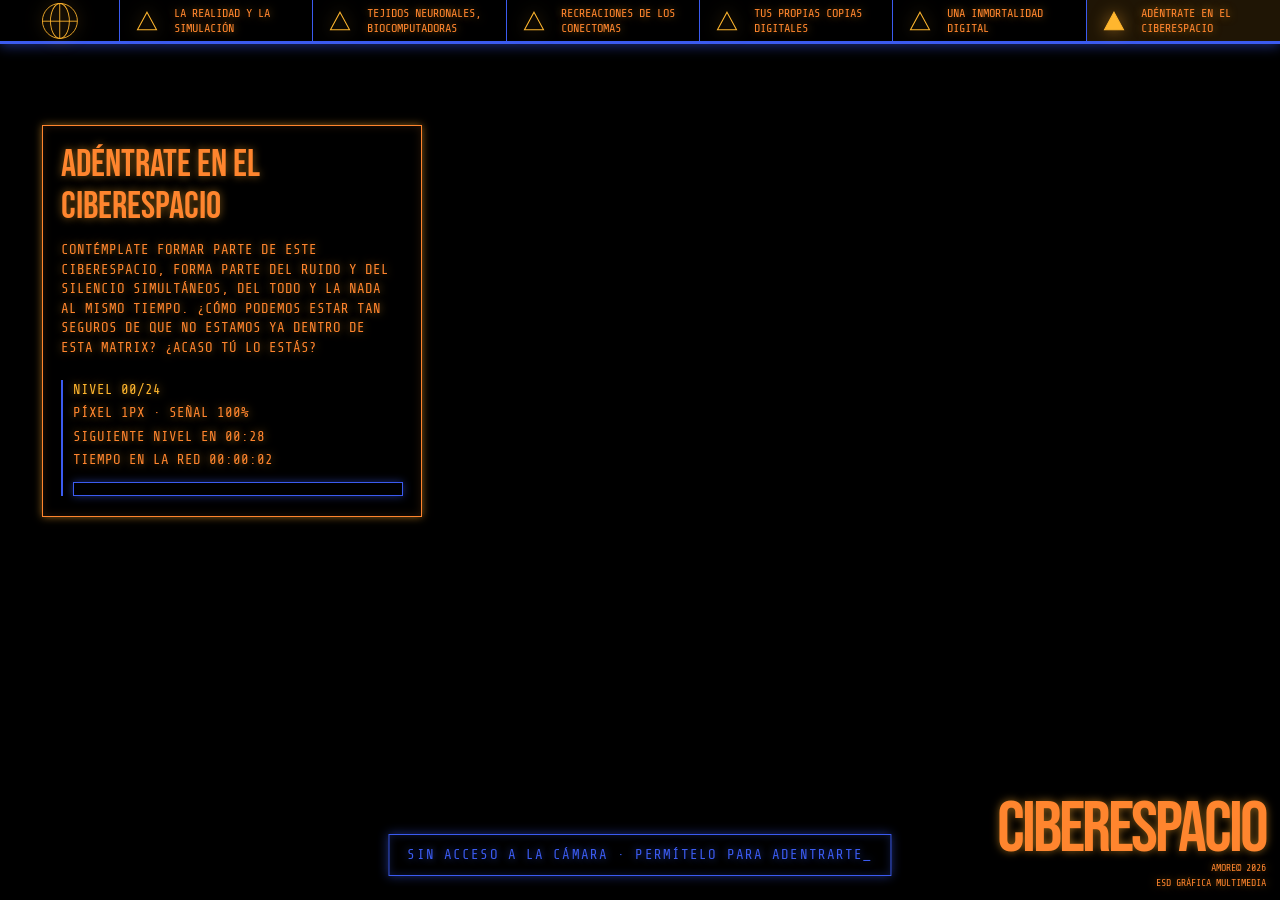
<file: pages/adentrate.html>
<!DOCTYPE html>
<html lang="es">
<head>
  <meta charset="utf-8">
  <meta name="viewport" content="width=device-width, initial-scale=1">
  <title>Ciberespacio · Adéntrate en el ciberespacio</title>
  <link rel="icon" href="xxx" type="image/svg+xml">
  <link rel="preconnect" href="https://fonts.googleapis.com">
  <link rel="preconnect" href="https://fonts.gstatic.com" crossorigin>
  <link rel="stylesheet" href="https://fonts.googleapis.com/css2?family=Bebas+Neue&family=Share+Tech+Mono&display=swap">
  <link rel="stylesheet" href="../css/styles.css">
  <link rel="stylesheet" href="../css/adentrate.css">
</head>
<body>
   <nav class="nav" aria-label="Secciones">
    <!-- Icono de regreso a la portada -->
    <a class="nav__home" href="../index.html" aria-label="Volver al inicio">
      <img src="../assets/globe_icon.svg" alt="" width="41" height="41">
    </a>
    <a class="nav__item" data-id="realidad" data-title="La realidad y la simulación" href="realidad.html">
      <svg viewBox="0 0 30 30" aria-hidden="true">
        <polygon points="15,3 28,27 2,27"/>
      </svg>
      <span>La realidad y la
        simulación</span>
    </a>

    <a class="nav__item" data-id="implantes" data-title="Tejidos neuronales, biocomputadoras" href="biocomputacion.html">
      <svg viewBox="0 0 30 30" aria-hidden="true">
        <polygon points="15,3 28,27 2,27"/>
      </svg>
      <span>Tejidos neuronales,
        biocomputadoras</span>
    </a>

    <a class="nav__item" data-id="biocomputacion" data-title="Recreaciones de los conectomas" href="conectomas.html">
      <svg viewBox="0 0 30 30" aria-hidden="true">
        <polygon points="15,3 28,27 2,27"/>
      </svg>
      <span>Recreaciones de los
        conectomas</span>
    </a>

    <a class="nav__item" data-id="inteligencia" data-title="Tus propias copias digitales" href="copias.html">
      <svg viewBox="0 0 30 30" aria-hidden="true">
        <polygon points="15,3 28,27 2,27"/>
      </svg>
      <span>Tus propias copias
        digitales</span>
    </a>

    <a class="nav__item" data-id="paralelismo" data-title="Una inmortalidad digital" href="inmortalidad.html">
      <svg viewBox="0 0 30 30" aria-hidden="true">
        <polygon points="15,3 28,27 2,27"/>
      </svg>
      <span>Una inmortalidad
        digital</span>
    </a>

    <!-- is-active: marca esta sección como la página actual -->
    <a class="nav__item is-active" aria-current="page" data-id="conectomas" data-title="Adéntrate en el ciberespacio" href="adentrate.html">
      <svg viewBox="0 0 30 30" aria-hidden="true">
        <polygon points="15,3 28,27 2,27"/>
      </svg>
      <span>Adéntrate en el
        ciberespacio</span>
    </a>
  </nav>

  <main class="stage">

    <!-- CÁMARA: js/adentrate.js pinta aquí la webcam con el filtro PIXELADO.
         El píxel crece y la imagen se vuelve azul (mapa de degradado)
         cada 30 s que el usuario pasa en el ciberespacio, hasta los 12 min (24 niveles). -->
    <video class="adentrate-video" id="webcam" muted playsinline></video>
    <canvas class="adentrate-canvas" id="webcam-canvas"
            aria-label="Tu imagen de cámara, cada vez más pixelada y azul según el tiempo que pasas en el ciberespacio"></canvas>

    <!-- Texto de la sección (marco negro con borde naranja para que se lea sobre la cámara) -->
    <section class="adentrate-texto">
      <h2>Adéntrate en el
        ciberespacio</h2>
      <p>Contémplate formar parte de este ciberespacio, forma parte del ruido y del silencio simultáneos, del todo y la nada al mismo tiempo. ¿Cómo podemos estar tan seguros de que no estamos ya dentro de esta Matrix? ¿Acaso tú lo estás?</p>

      <!-- HUD: lo actualiza js/adentrate.js -->
      <div class="adentrate-hud" aria-live="polite">
        <p id="nivel-num">Nivel 00/24</p>
        <p id="nivel-pixel">Píxel 1px · Señal 100%</p>
        <p id="nivel-siguiente">Siguiente nivel en 00:30</p>
        <p id="nivel-tiempo">Tiempo en la red 00:00:00</p>
        <div class="adentrate-barra"><i id="nivel-barra"></i></div>
      </div>
    </section>

    <!-- Indicación de interacción: se oculta cuando la cámara arranca -->
    <p class="hint" id="webcam-hint" data-ocultar-con="none">Permite el acceso a la cámara para adentrarte</p>

    <h1 class="brand">Ciberespacio</h1>
    <p class="credits">AMORE© 2026
      ESD Gráfica Multimedia</p>
  </main>

  <script src="../js/adentrate.js"></script>
  <!-- Oculta la pastilla de indicación cuando arranca la cámara -->
  <script src="../js/hint.js"></script>
</body>
</html>
</file>
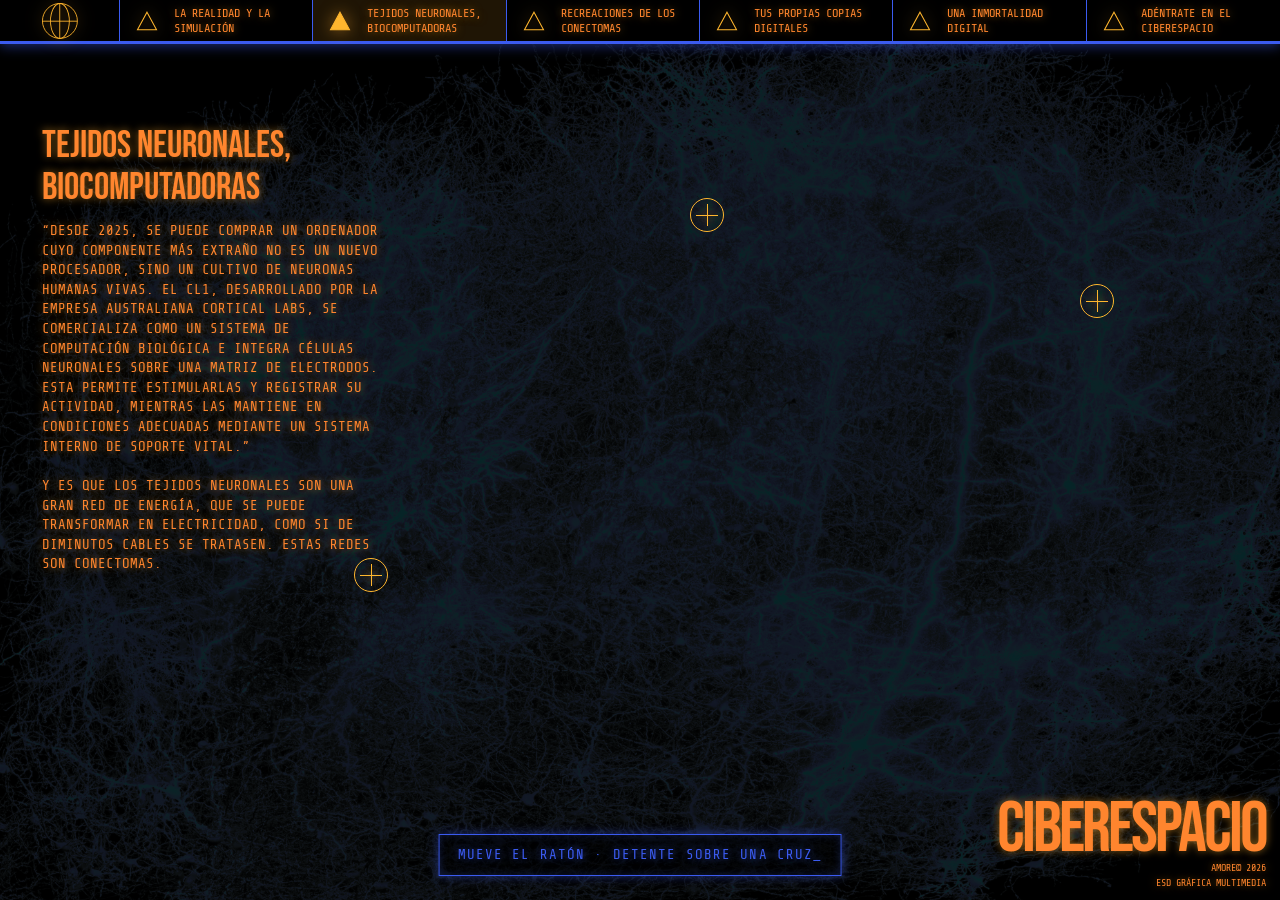
<file: pages/biocomputacion.html>
<!DOCTYPE html>
<html lang="es">
<head>
  <meta charset="utf-8">
  <meta name="viewport" content="width=device-width, initial-scale=1">
  <title>Ciberespacio · Tejidos neuronales, biocomputadoras</title>
  <link rel="icon" href="../assets/globe_icon.svg" type="image/svg+xml">
  <link rel="preconnect" href="https://fonts.googleapis.com">
  <link rel="preconnect" href="https://fonts.gstatic.com" crossorigin>
  <link rel="stylesheet" href="https://fonts.googleapis.com/css2?family=Bebas+Neue&family=Share+Tech+Mono&display=swap">
  <link rel="stylesheet" href="../css/styles.css">
  <link rel="stylesheet" href="../css/biocomputacion.css">
</head>
<body>
   <nav class="nav" aria-label="Secciones">
    <!-- Icono de regreso a la portada -->
    <a class="nav__home" href="../index.html" aria-label="Volver al inicio">
      <img src="../assets/globe_icon.svg" alt="" width="41" height="41">
    </a>
    <a class="nav__item" data-id="realidad" data-title="La realidad y la simulación" href="realidad.html">
      <svg viewBox="0 0 30 30" aria-hidden="true">
        <polygon points="15,3 28,27 2,27"/>
      </svg>
      <span>La realidad y la
        simulación</span>
    </a>

    <!-- is-active: marca esta sección como la página actual -->
    <a class="nav__item is-active" aria-current="page" data-id="implantes" data-title="Tejidos neuronales, biocomputadoras" href="biocomputacion.html">
      <svg viewBox="0 0 30 30" aria-hidden="true">
        <polygon points="15,3 28,27 2,27"/>
      </svg>
      <span>Tejidos neuronales,
        biocomputadoras</span>
    </a>

    <a class="nav__item" data-id="biocomputacion" data-title="Recreaciones de los conectomas" href="conectomas.html">
      <svg viewBox="0 0 30 30" aria-hidden="true">
        <polygon points="15,3 28,27 2,27"/>
      </svg>
      <span>Recreaciones de los
        conectomas</span>
    </a>

    <a class="nav__item" data-id="inteligencia" data-title="Tus propias copias digitales" href="copias.html">
      <svg viewBox="0 0 30 30" aria-hidden="true">
        <polygon points="15,3 28,27 2,27"/>
      </svg>
      <span>Tus propias copias
        digitales</span>
    </a>

    <a class="nav__item" data-id="paralelismo" data-title="Una inmortalidad digital" href="inmortalidad.html">
      <svg viewBox="0 0 30 30" aria-hidden="true">
        <polygon points="15,3 28,27 2,27"/>
      </svg>
      <span>Una inmortalidad
        digital</span>
    </a>

    <a class="nav__item" data-id="conectomas" data-title="Adéntrate en el ciberespacio" href="adentrate.html">
      <svg viewBox="0 0 30 30" aria-hidden="true">
        <polygon points="15,3 28,27 2,27"/>
      </svg>
      <span>Adéntrate en el
        ciberespacio</span>
    </a>
  </nav>

  <main class="stage">

    <!-- RED NEURONAL: dos copias de la misma imagen.
         · bio-fondo: casi apagada, siempre visible.
         · bio-luz: a pleno brillo, solo se ve dentro del círculo de luz
           que sigue al ratón (máscara que mueve js/biocomputacion.js).
         Cambia SOLO el src de las dos imágenes si tu archivo se llama distinto. -->
    <div class="bio" id="bio">
      <img class="bio-fondo" src="../assets/red_neuronal.jpg" alt="" aria-hidden="true">
      <div class="bio-luz" id="bioLuz">
        <img src="../assets/red_neuronal.jpg" alt="Red de tejido neuronal que se ilumina al pasar el ratón">
      </div>
      <!-- Aquí el JS añade una pequeña cruz en cada punto con DATA (siempre visible) -->
    </div>

    <!-- Texto de la sección (misma estructura que realidad.html) -->
    <section class="bio-texto">
      <h2>Tejidos neuronales,
        biocomputadoras</h2>
      <p>“Desde 2025, se puede comprar un ordenador cuyo componente más extraño no es un nuevo procesador, sino un cultivo de neuronas humanas vivas. El CL1, desarrollado por la empresa australiana Cortical Labs, se comercializa como un sistema de computación biológica e integra células neuronales sobre una matriz de electrodos. Esta permite estimularlas y registrar su actividad, mientras las mantiene en condiciones adecuadas mediante un sistema interno de soporte vital.”</p>
      <p>Y es que los tejidos neuronales son una gran red de energía, que se puede transformar en electricidad, como si de diminutos cables se tratasen. Estas redes son conectomas.</p>
    </section>

    <!-- PUNTOS DE DATA (3). Misma estructura que el panel DATA del index.
         data-x / data-y = posición del punto sobre la IMAGEN, de 0 a 1
         (0 0 = esquina superior izquierda · 1 1 = esquina inferior derecha).
         Cuando el usuario PARA el ratón cerca de uno, aparece su panel.
         data-min / data-max = rango por el que "oscila" el número en vivo. -->
    <aside class="data bio-data" data-x="0.30" data-y="0.62" data-min="812300" data-max="812520" aria-live="polite">
      <p>SRC CORTICAL LABS · CL1 MEA-59
        NODO 01 200 OK · 59 ELECTRODOS
        SOPORTE VITAL 37.0 °C · PH 7.40</p>
      <p>Neuronas vivas en el cultivo:</p>
      <span class="contador">812.406</span>
      <div class="bar"><i></i></div>
    </aside>

    <aside class="data bio-data" data-x="0.84" data-y="0.30" data-min="1180" data-max="1240" aria-live="polite">
      <p>SRC NEUROSTREAM v4.2 · SPIKE SORTER
        NODO 02 200 OK · 1.024 CANALES
        LATENCIA SINÁPTICA 0.8 MS</p>
      <p>Impulsos eléctricos por segundo:</p>
      <span class="contador">1.204</span>
      <div class="bar"><i></i></div>
    </aside>

    <aside class="data bio-data" data-x="0.55" data-y="0.20" data-min="7392040" data-max="7392190" aria-live="polite">
      <p>SRC CONNECTOME ATLAS · HUMAN-H01
        NODO 03 200 OK · 1.4 PB
        RECONSTRUCCIÓN 3D 63 %</p>
      <p>Conexiones sinápticas mapeadas:</p>
      <span class="contador">7.392.118</span>
      <div class="bar"><i></i></div>
    </aside>


    <!-- Indicación de interacción -->
    <p class="hint" data-ocultar-con="hint:ocultar">Mueve el ratón · detente sobre una cruz</p>

    <h1 class="brand">Ciberespacio</h1>
    <p class="credits">AMORE© 2026
      ESD Gráfica Multimedia</p>
  </main>

  <script src="../js/biocomputacion.js"></script>
  <!-- Oculta la pastilla de indicación tras la primera interacción -->
  <script src="../js/hint.js"></script>
</body>
</html>
</file>
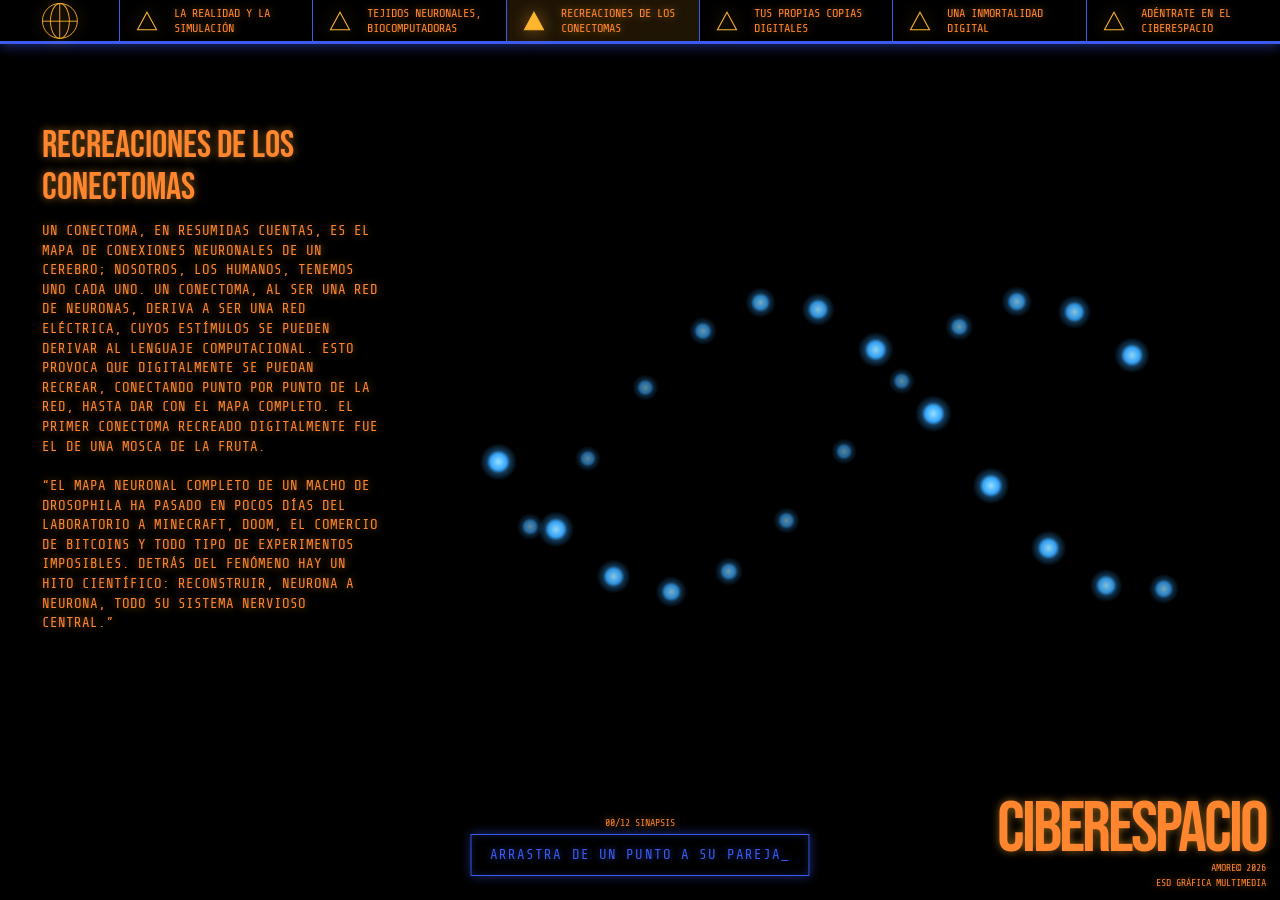
<file: pages/conectomas.html>
<!DOCTYPE html>
<html lang="es">
<head>
  <meta charset="utf-8">
  <meta name="viewport" content="width=device-width, initial-scale=1">
  <title>Ciberespacio · Recreaciones de los conectomas</title>
  <link rel="icon" href="../assets/globe_icon.svg" type="image/svg+xml">
  <link rel="preconnect" href="https://fonts.googleapis.com">
  <link rel="preconnect" href="https://fonts.gstatic.com" crossorigin>
  <link rel="stylesheet" href="https://fonts.googleapis.com/css2?family=Bebas+Neue&family=Share+Tech+Mono&display=swap">
  <link rel="stylesheet" href="../css/styles.css">
  <link rel="stylesheet" href="../css/conectomas.css">
</head>
<body>
   <nav class="nav" aria-label="Secciones">
    <!-- Icono de regreso a la portada -->
    <a class="nav__home" href="../index.html" aria-label="Volver al inicio">
      <img src="../assets/globe_icon.svg" alt="" width="41" height="41">
    </a>
    <a class="nav__item" data-id="realidad" data-title="La realidad y la simulación" href="realidad.html">
      <svg viewBox="0 0 30 30" aria-hidden="true">
        <polygon points="15,3 28,27 2,27"/>
      </svg>
      <span>La realidad y la
        simulación</span>
    </a>

    <a class="nav__item" data-id="implantes" data-title="Tejidos neuronales, biocomputadoras" href="biocomputacion.html">
      <svg viewBox="0 0 30 30" aria-hidden="true">
        <polygon points="15,3 28,27 2,27"/>
      </svg>
      <span>Tejidos neuronales,
        biocomputadoras</span>
    </a>

    <!-- is-active: marca esta sección como la página actual -->
    <a class="nav__item is-active" aria-current="page" data-id="biocomputacion" data-title="Recreaciones de los conectomas" href="conectomas.html">
      <svg viewBox="0 0 30 30" aria-hidden="true">
        <polygon points="15,3 28,27 2,27"/>
      </svg>
      <span>Recreaciones de los
        conectomas</span>
    </a>

    <a class="nav__item" data-id="inteligencia" data-title="Tus propias copias digitales" href="copias.html">
      <svg viewBox="0 0 30 30" aria-hidden="true">
        <polygon points="15,3 28,27 2,27"/>
      </svg>
      <span>Tus propias copias
        digitales</span>
    </a>

    <a class="nav__item" data-id="paralelismo" data-title="Una inmortalidad digital" href="inmortalidad.html">
      <svg viewBox="0 0 30 30" aria-hidden="true">
        <polygon points="15,3 28,27 2,27"/>
      </svg>
      <span>Una inmortalidad
        digital</span>
    </a>

    <a class="nav__item" data-id="conectomas" data-title="Adéntrate en el ciberespacio" href="adentrate.html">
      <svg viewBox="0 0 30 30" aria-hidden="true">
        <polygon points="15,3 28,27 2,27"/>
      </svg>
      <span>Adéntrate en el
        ciberespacio</span>
    </a>
  </nav>

  <main class="stage">

    <!-- HÉLICE DE ADN: la dibuja js/conectomas.js en este canvas.
         El usuario arrastra de un punto a su pareja para unirlos.
         Al unir todos, arranca la animación final. -->
    <canvas class="cone-canvas" id="cone" aria-label="Hélice de ADN: arrastra de un punto a su pareja para unirlos"></canvas>

    <!-- Texto de la sección (misma estructura que realidad.html) -->
    <section class="cone-texto">
      <h2>Recreaciones de los
        conectomas</h2>
      <p>Un conectoma, en resumidas cuentas, es el mapa de conexiones neuronales de un cerebro; nosotros, los humanos, tenemos uno cada uno. Un conectoma, al ser una red de neuronas, deriva a ser una red eléctrica, cuyos estímulos se pueden derivar al lenguaje computacional. Esto provoca que digitalmente se puedan recrear, conectando punto por punto de la red, hasta dar con el mapa completo. El primer conectoma recreado digitalmente fue el de una mosca de la fruta.</p>
      <p>“El mapa neuronal completo de un macho de Drosophila ha pasado en pocos días del laboratorio a Minecraft, Doom, el comercio de bitcoins y todo tipo de experimentos imposibles. Detrás del fenómeno hay un hito científico: reconstruir, neurona a neurona, todo su sistema nervioso central.”</p>
    </section>

    <!-- Instrucción / contador de conexiones (el JS cambia el texto) -->
    <p class="caption cone-hud" id="coneHud">00/00 sinapsis</p>

    <!-- DATA final: aparece cuando el conectoma está completo -->
    <aside class="data cone-data" id="coneData" aria-live="polite">
      <p>SRC FLYWIRE · JANELIA · DROSOPHILA ♂ CNS
        NODO 04 200 OK · MAPA COMPLETO
        ≈125 M SINAPSIS · COPIA DIGITAL EN EJECUCIÓN</p>
      <p>Neuronas reconstruidas:</p>
      <span class="contador" id="coneContador">0</span>
      <div class="bar"><i></i></div>
    </aside>

    <!-- Volver a empezar (solo aparece al final) -->
    <button class="cone-reset" id="coneReset" type="button">↺ Reconstruir de nuevo</button>

    <!-- Indicación de interacción (se oculta al completar el conectoma) -->
    <p class="hint" id="coneHint" data-en="#cone">Arrastra de un punto a su pareja</p>

    <h1 class="brand">Ciberespacio</h1>
    <p class="credits">AMORE© 2026
      ESD Gráfica Multimedia</p>
  </main>

  <script src="../js/conectomas.js"></script>
  <!-- Oculta la pastilla de indicación tras la primera interacción -->
  <script src="../js/hint.js"></script>
</body>
</html>
</file>
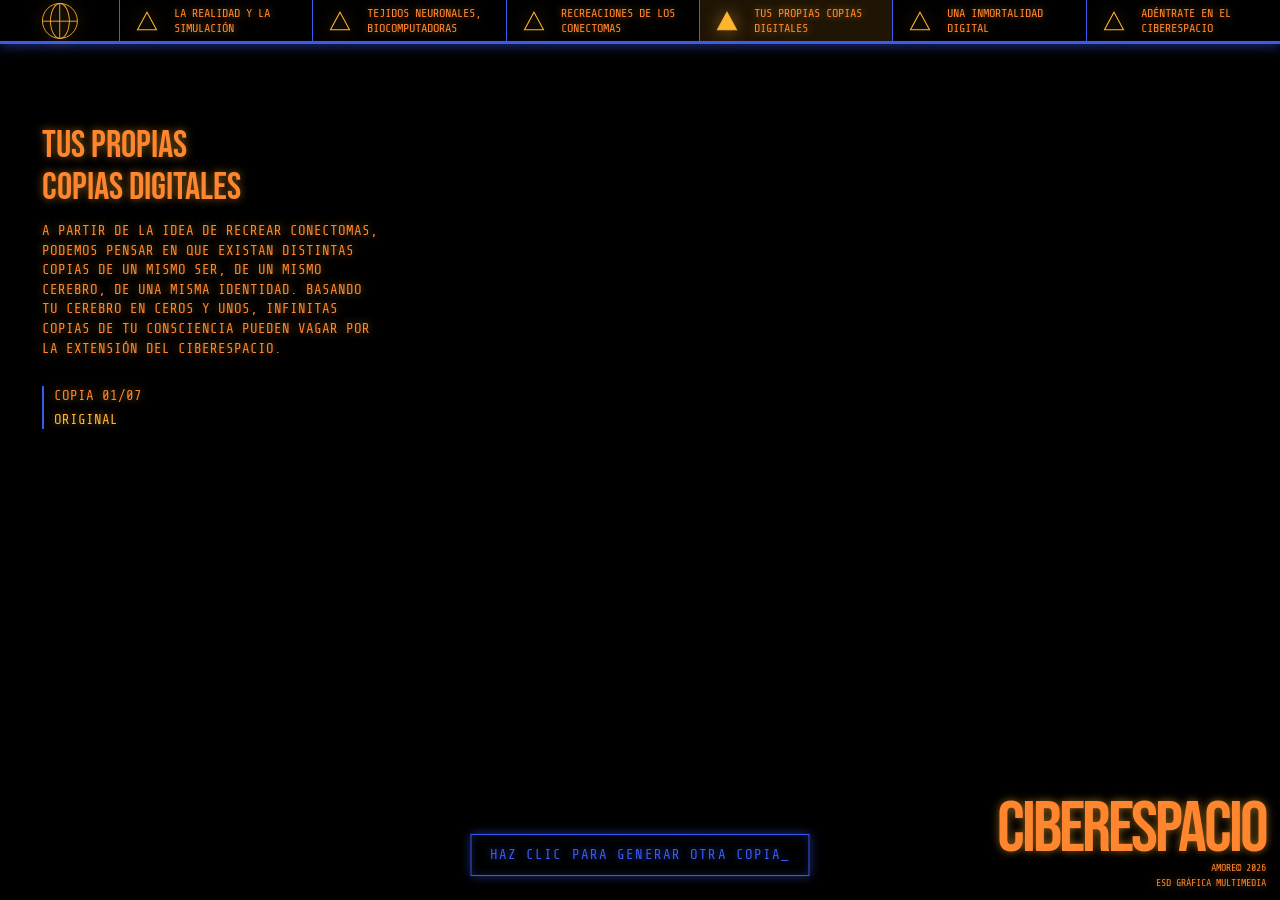
<file: pages/copias.html>
<!DOCTYPE html>
<html lang="es">
<head>
  <meta charset="utf-8">
  <meta name="viewport" content="width=device-width, initial-scale=1">
  <title>Ciberespacio · Tus propias copias digitales</title>
  <link rel="icon" href="../assets/globe_icon.svg" type="image/svg+xml">
  <link rel="preconnect" href="https://fonts.googleapis.com">
  <link rel="preconnect" href="https://fonts.gstatic.com" crossorigin>
  <link rel="stylesheet" href="https://fonts.googleapis.com/css2?family=Bebas+Neue&family=Share+Tech+Mono&display=swap">
  <link rel="stylesheet" href="../css/styles.css">
  <link rel="stylesheet" href="../css/copias.css">
</head>
<body>
   <nav class="nav" aria-label="Secciones">
    <!-- Icono de regreso a la portada -->
    <a class="nav__home" href="../index.html" aria-label="Volver al inicio">
      <img src="../assets/globe_icon.svg" alt="" width="41" height="41">
    </a>
    <a class="nav__item" data-id="realidad" data-title="La realidad y la simulación" href="realidad.html">
      <svg viewBox="0 0 30 30" aria-hidden="true">
        <polygon points="15,3 28,27 2,27"/>
      </svg>
      <span>La realidad y la
        simulación</span>
    </a>

    <a class="nav__item" data-id="implantes" data-title="Tejidos neuronales, biocomputadoras" href="biocomputacion.html">
      <svg viewBox="0 0 30 30" aria-hidden="true">
        <polygon points="15,3 28,27 2,27"/>
      </svg>
      <span>Tejidos neuronales,
        biocomputadoras</span>
    </a>

    <a class="nav__item" data-id="biocomputacion" data-title="Recreaciones de los conectomas" href="conectomas.html">
      <svg viewBox="0 0 30 30" aria-hidden="true">
        <polygon points="15,3 28,27 2,27"/>
      </svg>
      <span>Recreaciones de los
        conectomas</span>
    </a>

    <!-- is-active: marca esta sección como la página actual -->
    <a class="nav__item is-active" aria-current="page" data-id="inteligencia" data-title="Tus propias copias digitales" href="copias.html">
      <svg viewBox="0 0 30 30" aria-hidden="true">
        <polygon points="15,3 28,27 2,27"/>
      </svg>
      <span>Tus propias copias
        digitales</span>
    </a>

    <a class="nav__item" data-id="paralelismo" data-title="Una inmortalidad digital" href="inmortalidad.html">
      <svg viewBox="0 0 30 30" aria-hidden="true">
        <polygon points="15,3 28,27 2,27"/>
      </svg>
      <span>Una inmortalidad
        digital</span>
    </a>

    <a class="nav__item" data-id="conectomas" data-title="Adéntrate en el ciberespacio" href="adentrate.html">
      <svg viewBox="0 0 30 30" aria-hidden="true">
        <polygon points="15,3 28,27 2,27"/>
      </svg>
      <span>Adéntrate en el
        ciberespacio</span>
    </a>
  </nav>

  <main class="stage">

    <!-- MEDUSA: un solo vídeo. No se ve directamente: js/copias.js
         lo pinta en el <canvas> pasándolo por el filtro activo.
         Cada clic en la página = siguiente filtro ("copia").
         Cambia SOLO el src si tu archivo se llama distinto. -->
    <video class="copias-video" id="medusa"
           src="../assets/medusa.mp4"
           autoplay muted loop playsinline aria-hidden="true"></video>
    <canvas class="copias-canvas" id="medusa-canvas"
            aria-label="Vídeo de una medusa que cambia de filtro digital con cada clic"></canvas>

    <!-- Texto de la sección (misma estructura que realidad.html) -->
    <section class="copias-texto">
      <h2>Tus propias
        copias digitales</h2>
      <p>A partir de la idea de recrear conectomas, podemos pensar en que existan distintas copias de un mismo ser, de un mismo cerebro, de una misma identidad. Basando tu cerebro en ceros y unos, infinitas copias de tu consciencia pueden vagar por la extensión del ciberespacio.</p>

      <!-- HUD: lo actualiza js/copias.js -->
      <div class="copias-hud" aria-live="polite">
        <p id="copia-num">Copia 01/07</p>
        <p id="copia-nombre">Original</p>
      </div>
    </section>

    <!-- Indicación de interacción -->
    <p class="hint" data-ocultar-con="click">Haz clic para generar otra copia</p>

    <h1 class="brand">Ciberespacio</h1>
    <p class="credits">AMORE© 2026
      ESD Gráfica Multimedia</p>
  </main>

  <script src="../js/copias.js"></script>
  <!-- Oculta la pastilla de indicación tras la primera interacción -->
  <script src="../js/hint.js"></script>
</body>
</html>
</file>
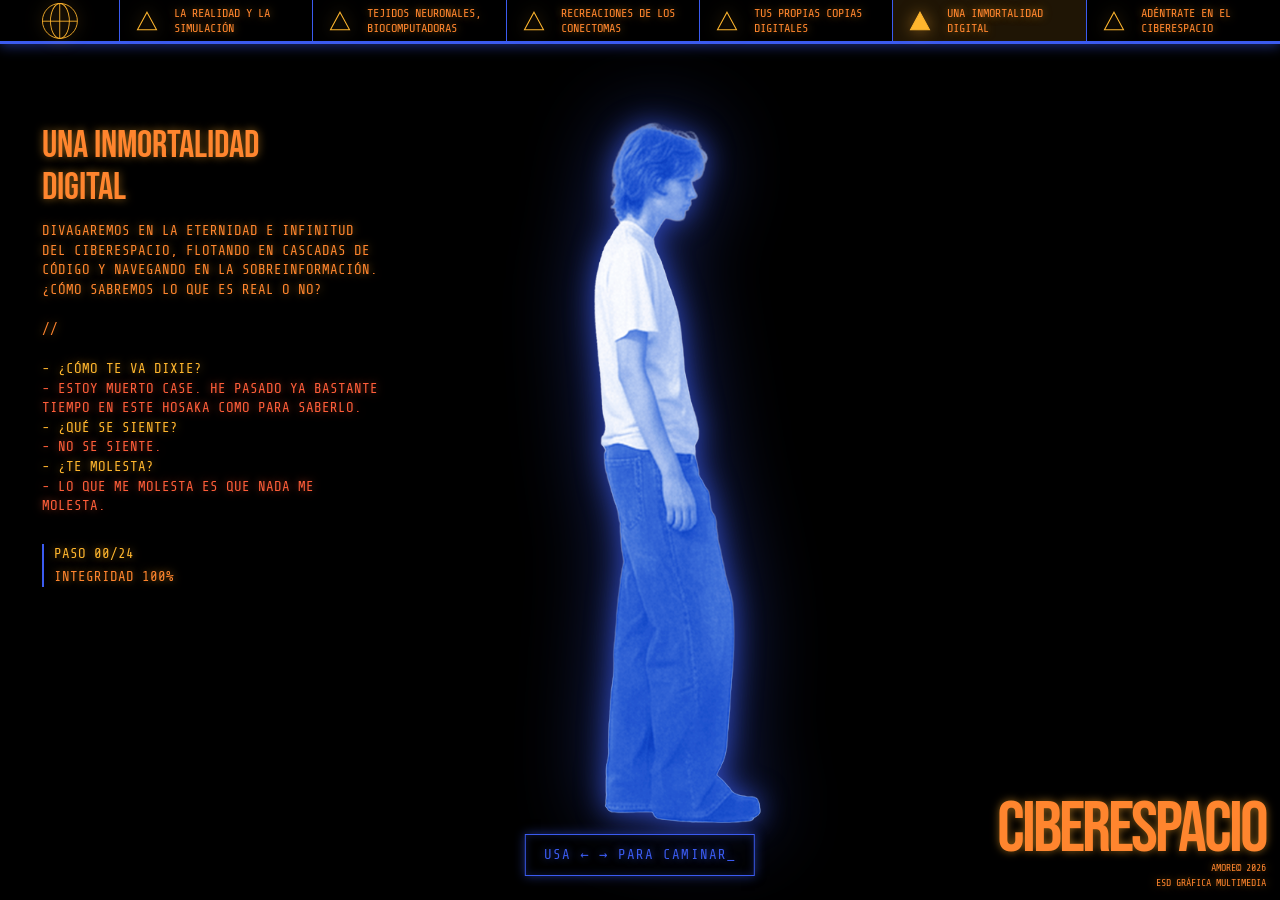
<file: pages/inmortalidad.html>
<!DOCTYPE html>
<html lang="es">
<head>
  <meta charset="utf-8">
  <meta name="viewport" content="width=device-width, initial-scale=1">
  <title>Ciberespacio · Una inmortalidad digital</title>
  <link rel="icon" href="../assets/globe_icon.svg" type="image/svg+xml">
  <link rel="preconnect" href="https://fonts.googleapis.com">
  <link rel="preconnect" href="https://fonts.gstatic.com" crossorigin>
  <link rel="stylesheet" href="https://fonts.googleapis.com/css2?family=Bebas+Neue&family=Share+Tech+Mono&display=swap">
  <link rel="stylesheet" href="../css/styles.css">
  <link rel="stylesheet" href="../css/inmortalidad.css">
</head>
<body>
   <nav class="nav" aria-label="Secciones">
    <!-- Icono de regreso a la portada -->
    <a class="nav__home" href="../index.html" aria-label="Volver al inicio">
      <img src="../assets/globe_icon.svg" alt="" width="41" height="41">
    </a>
    <a class="nav__item" data-id="realidad" data-title="La realidad y la simulación" href="realidad.html">
      <svg viewBox="0 0 30 30" aria-hidden="true">
        <polygon points="15,3 28,27 2,27"/>
      </svg>
      <span>La realidad y la
        simulación</span>
    </a>

    <a class="nav__item" data-id="implantes" data-title="Tejidos neuronales, biocomputadoras" href="biocomputacion.html">
      <svg viewBox="0 0 30 30" aria-hidden="true">
        <polygon points="15,3 28,27 2,27"/>
      </svg>
      <span>Tejidos neuronales,
        biocomputadoras</span>
    </a>

    <a class="nav__item" data-id="biocomputacion" data-title="Recreaciones de los conectomas" href="conectomas.html">
      <svg viewBox="0 0 30 30" aria-hidden="true">
        <polygon points="15,3 28,27 2,27"/>
      </svg>
      <span>Recreaciones de los
        conectomas</span>
    </a>

    <a class="nav__item" data-id="inteligencia" data-title="Tus propias copias digitales" href="copias.html">
      <svg viewBox="0 0 30 30" aria-hidden="true">
        <polygon points="15,3 28,27 2,27"/>
      </svg>
      <span>Tus propias copias
        digitales</span>
    </a>

    <!-- is-active: marca esta sección como la página actual -->
    <a class="nav__item is-active" aria-current="page" data-id="paralelismo" data-title="Una inmortalidad digital" href="inmortalidad.html">
      <svg viewBox="0 0 30 30" aria-hidden="true">
        <polygon points="15,3 28,27 2,27"/>
      </svg>
      <span>Una inmortalidad
        digital</span>
    </a>

    <a class="nav__item" data-id="conectomas" data-title="Adéntrate en el ciberespacio" href="adentrate.html">
      <svg viewBox="0 0 30 30" aria-hidden="true">
        <polygon points="15,3 28,27 2,27"/>
      </svg>
      <span>Adéntrate en el
        ciberespacio</span>
    </a>
  </nav>

  <main class="stage">

    <!-- CHICO CAMINANDO: js/inmortalidad.js pinta aquí los 4 frames
         (assets/chico_caminando*.png) con el filtro PIXELADO.
         → avanza y pixela · ← retrocede, mira a la izquierda y despixela -->
    <canvas class="inmortal-canvas" id="chico-canvas"
            aria-label="Un chico camina y se va pixelando con cada paso hacia la derecha"></canvas>

    <!-- Texto de la sección -->
    <section class="inmortal-texto">
      <h2>Una inmortalidad
        digital</h2>
      <p>Divagaremos en la eternidad e infinitud del ciberespacio, flotando en cascadas de código y navegando en la sobreinformación. ¿Cómo sabremos lo que es real o no?</p>
      <p>//</p>
      <p class="dialogo">- ¿Cómo te va Dixie?
<span class="dixie">- Estoy muerto Case. He pasado ya bastante tiempo en este Hosaka como para saberlo.</span>
- ¿Qué se siente?
<span class="dixie">- No se siente.</span>
- ¿Te molesta?
<span class="dixie">- Lo que me molesta es que nada me molesta.</span></p>

      <!-- HUD: lo actualiza js/inmortalidad.js -->
      <div class="inmortal-hud" aria-live="polite">
        <p id="paso-num">Paso 00/24</p>
        <p id="paso-integridad">Integridad 100%</p>
      </div>
    </section>

    <!-- Indicación de interacción -->
    <p class="hint" data-ocultar-con="keydown click" data-teclas="ArrowLeft ArrowRight">Usa ← → para caminar</p>

    <h1 class="brand">Ciberespacio</h1>
    <p class="credits">AMORE© 2026
      ESD Gráfica Multimedia</p>
  </main>

  <script src="../js/inmortalidad.js"></script>
  <!-- Oculta la pastilla de indicación tras la primera interacción -->
  <script src="../js/hint.js"></script>
</body>
</html>
</file>
<file: css/styles.css>
/* ---------- VARIABLES ---------- */

:root {
  --bg: #000;
  --orange: #ff852e;
  --blue: #3b5bf0;
  --yellow: #ffb62e;
  --mono: 'Share Tech Mono', ui-monospace, Menlo, Consolas, monospace;
  --display: 'Bebas Neue', Impact, 'Arial Narrow', sans-serif;
  /* Altura del nav */
  --nav-h: 44px;
  /* Ancho de la casilla del icono de inicio */
  --home-w: 120px;
  --glow-y: 0 0 8px rgba(255, 171, 46, .55);
  /* Ancho de los overlays (pestaña de INFO…) */
  --overlay-w: 36vw;
}



* { 
  box-sizing: border-box; 
  margin: 0; padding: 0; 
}

html, body { 
  height: 100%; 
  background: var(--bg); 
  color: var(--orange); 
  font-family: var(--mono); 
  overflow: hidden; 
}

/* Todos los párrafos respetan los saltos de línea escritos en el HTML
   (sin necesidad de <br>). */
p {
  white-space: pre-line;
  text-transform: uppercase; 
    font-size: 14px; 
  line-height: 1.4; 
  text-shadow: var(--glow-y);
}

/* Títulos de sección (overlays y otras pestañas) */
h2 {
  white-space: pre-line; /* respeta los saltos de línea del HTML, como los p */
  font: 400 clamp(26px, 3vw, 44px)/1.1 var(--display);
  text-transform: uppercase;
  text-shadow: var(--glow-y);
  margin-bottom: 0.3em
}

/* Los textos del menú también respetan los saltos de línea del HTML */
.nav__item span {
  white-space: pre-line;
}


/* ---------- NAV ---------- */
.nav {
  position: fixed; 
  inset: 0 0 auto 0; 
  z-index: 5; 
  height: var(--nav-h);
  display: grid; 
  /* 1ª columna: icono de inicio · resto: las 6 secciones */
  grid-template-columns: var(--home-w) repeat(6, 1fr);
  background: var(--bg); 
  border-bottom: 3px solid var(--blue);
  box-shadow: 0 2px 12px rgba(59, 91, 240, .5);
}

.nav__item {
  display: flex; 
  align-items: center; 
  gap: 16px; 
  padding: 0 16px;
  color: var(--orange); 
  text-decoration: none; 
  text-transform: uppercase;
  font-size: 12px; 
  line-height: 1.25; 
  text-shadow: var(--glow-y);
  border-right: 1px solid var(--blue); 
  transition: background .2s;
}

  /* Icono de inicio (globo) */
.nav__home {
  display: flex;
  align-items: center;
  justify-content: center;
  border-right: 1px solid var(--blue);
  transition: background .2s;
}

.nav__home img {
  height: calc(var(--nav-h) - 8px);
  max-height: 41px;
  width: auto;
  filter: drop-shadow(var(--glow-y));
  transition: transform .2s;
}

.nav__home:hover, .nav__home:focus-visible {
  background: rgba(255, 171, 46, .12);
  outline: none;
}

.nav__home:hover img {
  transform: rotate(-20deg);
}

/* Quita la línea divisoria del último item del nav */
.nav__item:last-child { 
  border-right: 0; 
}

.nav__item svg { 
  width: 22px; 
  height: 22px; 
  flex: none; 
  fill: none; 
  stroke: var(--yellow); 
  stroke-width: 1.4; 
  transition: fill .2s; 
  filter: drop-shadow(var(--glow-y)); 
}
.nav__item:hover, .nav__item:focus-visible, .nav__item.is-active { 
  background: rgba(255, 171, 46, .12); 
  outline: none; 
}

.nav__item:hover svg, .nav__item.is-active svg { 
  fill: var(--yellow); 
}

/* ---------- ESCENA ---------- */
.stage { 
  position: fixed; 
  inset: var(--nav-h) 0 0 0; 
}

#scene {
  display: block;
  width: 100%;
  height: 100%;
  background: transparent;
  touch-action: none;
  cursor: grab;
  --poster-color: transparent;
  --progress-bar-height: 0px;
}

#scene:active {
  cursor: grabbing;
}

/* Zona clicable invisible encima de cada punto amarillo del globo */
.hotspot {
  width: 34px;
  height: 34px;
  padding: 0;
  border: 0;
  border-radius: 50%;
  background: transparent;
  cursor: pointer;
  transition: opacity .3s, box-shadow .2s, transform .2s;
}

/* Detrás del globo: no se ve ni se puede pulsar */
.hotspot:not([data-visible]) {
  opacity: 0;
  pointer-events: none;
}

.hotspot:hover, .hotspot:focus-visible, .hotspot.is-active {
  outline: none;
  transform: scale(1.25);
  box-shadow: 0 0 0 1.5px var(--yellow), var(--glow-y);
}

/* ---------- PANEL DE DATOS ---------- */
.data {
  position: absolute; 
  top: 66px; 
  right: 14px; 
  width: min(24vw, 235px);
  padding-left: 10px; 
  border-left: 2px solid var(--blue);

}
.contador {
  font-size: 22px;
}

/* Separación de 12px entre párrafos seguidos del panel */
.data p + p {
  margin-top: 12px;
}

.bar { 
  margin-top: 16px; 
  height: 22px; 
  padding: 3px; 
  border: 1px solid var(--orange); 
  box-shadow: var(--glow-y); 
}

.bar i { 
  display: block; 
  height: 100%; 
  background: var(--orange); 
  box-shadow: var(--glow-y); 
  animation: load 6s steps(24) infinite; 
}

@keyframes load { 
  from { width: 4%; } to { width: 100%; } 
}

/* ---------- TEXTOS INFERIORES ---------- */
.caption {
  position: absolute; 
  left: 50%; 
  bottom: 70px; 
  transform: translateX(-50%);
  font-size: 10px; 
  text-transform: uppercase; 
  text-align: center; 
  text-shadow: var(--glow-y);
  pointer-events: none;
}

.brand {
  position: absolute; 
  right: 14px; 
  bottom: 40px;
  font: 400 clamp(44px, 6.2vw, 72px)/.85 var(--display); 
  letter-spacing: -.04em; 
  text-transform: uppercase;
  text-shadow: var(--glow-y); 
  pointer-events: none;
}

.credits { 
  position: absolute; 
  right: 14px; 
  bottom: 10px; 
  font-size: 10px; 
  line-height: 1.5; 
  text-align: right; 
  text-transform: uppercase; 
  text-shadow: var(--glow-y); 
}

/* ---------- INFO ---------- */
.info-btn {
  position: absolute; left: 26px; 
  bottom: 24px; 
  width: 52px; 
  height: 52px; 
  border-radius: 50%;
  background: transparent;
  color: var(--orange); 
  border: 2px solid var(--orange);
  font: 14px var(--mono); 
  letter-spacing: .05em; 
  cursor: pointer; box-shadow: var(--glow-y), inset var(--glow-y);
  transition: background .2s;
}

.info-btn:hover, .info-btn[aria-expanded="true"] { 
  background: rgba(255, 171, 46, .15);
}

/* ---------- OVERLAY (pestaña de INFO y futuras pestañas) ---------- */
.overlay {
  position: fixed;
  inset: 0 auto 0 0;
  z-index: 10; /* por encima del nav (5) y del globo */
  width: var(--overlay-w);
  padding: 50px 18px 24px;
  overflow-y: auto;
  background: var(--bg);
  border-right: 3px solid var(--blue);
  box-shadow: var(--glow-y);
  /* Cerrado: fuera de la pantalla, a la izquierda */
  transform: translateX(-100%);
  visibility: hidden;
  transition: transform .5s cubic-bezier(.7, 0, .2, 1), visibility 0s .5s;
}

/* Abierto: se traslada a su sitio, encima de la página */
.overlay.is-open {
  transform: none;
  visibility: visible;
  transition: transform .5s cubic-bezier(.7, 0, .2, 1);
}

/* Textos del overlay: fade in de 1.5s cada vez que se abre */
.overlay > h2,
.overlay > p {
  opacity: 0;
  transition: opacity .3s; /* al cerrar desaparecen rápido */
}

.overlay.is-open > h2,
.overlay.is-open > p {
  opacity: 1;
  transition: opacity 1.5s ease-out;
}

/* Ancho máximo de los párrafos dentro del overlay (solo maquetación) */
.overlay > p {
  max-width: 400px;
}

/* Separación entre párrafos seguidos */
.overlay > p + p {
  margin-top: 20px;
}

/* Suelo reticular 3D: ocupa la parte inferior del overlay, detrás del texto */
.overlay__suelo {
  position: absolute;
  left: 0;
  right: 0;
  bottom: 0;
  z-index: -1;
  width: 100%;  /* model-viewer mide 300px por defecto */
  height: 62%; /* altura del suelo 3D dentro del overlay */
  background: transparent;
  pointer-events: none;
  --poster-color: transparent;
  --progress-bar-height: 0px;
  /* Funde el borde superior con el fondo (oculta el corte recto del halo) */
  -webkit-mask-image: linear-gradient(to bottom, transparent, #000 10%);
  mask-image: linear-gradient(to bottom, transparent, #000 10%);
}

/* Botón de cerrar */
.overlay__close {
  position: absolute;
  top: 14px;
  right: 14px;
  width: 32px;
  height: 32px;
  background: transparent;
  color: var(--yellow);
  border: 1px solid var(--yellow);
  font: 16px var(--mono);
  cursor: pointer;
  transition: background .2s;
}

.overlay__close:hover, .overlay__close:focus-visible {
  background: rgba(98, 46, 255, 0.15);
  outline: none;
}

/* ---------- INDICACIÓN DE INTERACCIÓN (pastilla azul) ----------
   Uso: <p class="hint">Haz clic para…</p> dentro de la .stage.
   Se coloca abajo en el centro y no bloquea los clics. */
.hint {
  position: absolute;
  left: 50%;
  bottom: 24px;
  transform: translateX(-50%);
  z-index: 5;
  padding: 10px 18px;
  border: 1.5px solid var(--blue);
  background: rgba(0, 0, 0, .6);
  color: var(--blue);
  font-size: 14px;
  letter-spacing: .08em;
  text-align: center;
  white-space: nowrap;
  text-shadow: 0 0 8px rgba(59, 91, 240, .7);
  box-shadow: 0 0 10px rgba(59, 91, 240, .5), inset 0 0 8px rgba(59, 91, 240, .25);
  pointer-events: none;
  transition: opacity .4s;
}

/* Cursor parpadeante al final */
.hint::after {
  content: '_';
  animation: hint-cursor 1s steps(1) infinite;
}

@keyframes hint-cursor {
  50% { opacity: 0; }
}

/* Oculta (p. ej. cuando la interacción ya ha terminado) */
.hint.is-hidden {
  opacity: 0;
}

/* ---------- RESPONSIVE MÓVIL---------- */
@media (max-width: 900px) {
  /* La pastilla sube para no chocar con la marca CIBERESPACIO */
  .hint {
    bottom: 110px;
    font-size: 12px;
    white-space: normal;
    width: max-content;
    max-width: calc(100% - 32px);
  }

  :root { 
    --nav-h: 92px; 
  }

  .nav { 
    grid-template-columns: 64px repeat(3, 1fr); 
    grid-template-rows: 1fr 1fr; 
  }

  /* En móvil el icono ocupa las dos filas del menú */
  .nav__home {
    grid-row: span 2;
  }

  .nav__item { 
    font-size: 9px; 
    gap: 8px; 
    padding: 0 8px; 
    border-bottom: 1px solid var(--blue); 
  }

  .nav__item svg { 
    width: 16px; 
    height: 16px; 
  }

  .data { 
    display: none; 
  }

  :root {
    --overlay-w: 100vw;
  }
}
</file>
<file: css/adentrate.css>
/* =========================================================
   ADENTRATE.CSS — solo para adentrate.html
   ========================================================= */

/* ---------- CÁMARA ---------- */
/* El canvas ocupa toda la .stage (js/adentrate.js lo dibuja tipo "cover") */
.adentrate-canvas {
  display: block;
  width: 100%;
  height: 100%;
  background: var(--bg);
}

/* El <video> solo sirve de fuente para el canvas: no se ve */
.adentrate-video {
  position: absolute;
  width: 1px;
  height: 1px;
  opacity: 0;
  pointer-events: none;
}

/* ---------- TEXTO (misma posición que las otras secciones) ----------
   Marco negro con borde naranja para que se lea sobre la cámara */
.adentrate-texto {
  position: absolute;
  top: clamp(40px, 9vh, 100px);
  left: clamp(18px, 3.3vw, 56px);
  width: min(380px, 40vw);
  padding: 18px 18px 20px;
  background: rgba(0, 0, 0, .82);
  border: 1.5px solid var(--orange);
  box-shadow: var(--glow-y), inset 0 0 10px rgba(255, 133, 46, .15);
  pointer-events: none;
  z-index: 2;
  animation: aparecer 1.5s ease-out both;
}

/* ---------- HUD: nivel del filtro (cajetilla de borde azul) ---------- */
.adentrate-hud {
  margin-top: 22px;
  padding-left: 10px;
  border-left: 2px solid var(--blue);
  animation: aparecer 1.5s ease-out .6s both;
}

.adentrate-hud p + p {
  margin-top: 4px;
}

#nivel-num {
  color: var(--yellow);
}

/* Barra de progreso de la degradación: se rellena con el mapa de degradado */
.adentrate-barra {
  margin-top: 12px;
  height: 14px;
  padding: 2px;
  border: 1px solid var(--blue);
  box-shadow: 0 0 8px rgba(59, 91, 240, .5);
}

.adentrate-barra i {
  display: block;
  height: 100%;
  width: 0;
  background: linear-gradient(90deg, #13205f, #1a3bb5 20%, #fff);
  background-size: calc(min(380px, 40vw) - 64px) 100%;
  transition: width .6s steps(4);
}

@keyframes aparecer {
  from { opacity: 0; }
  to   { opacity: 1; }
}

/* La marca y los créditos por encima de la cámara */
.stage .brand,
.stage .credits {
  z-index: 2;
  pointer-events: none;
}

/* ---------- MÓVIL ---------- */
@media (max-width: 900px) {
  .adentrate-texto {
    width: auto;
    right: 18px;
    top: 20px;
    padding: 12px 14px 14px;
  }

  .adentrate-texto > p {
    display: none;  /* en móvil solo título + HUD, para ver la cámara */
  }
}
</file>
<file: css/biocomputacion.css>
/* =========================================================
   BIOCOMPUTACION.CSS — solo para biocomputacion.html
   ========================================================= */

/* ---------- AJUSTES RÁPIDOS ---------- */
.bio {
  --luz-r: 160px;          /* radio del círculo de luz del ratón */
  --fondo-brillo: .16;     /* brillo de la red "apagada" (0 = negra) */
}

/* ---------- RED NEURONAL ---------- */
.bio {
  position: absolute;
  inset: 0;
  overflow: hidden;
  cursor: crosshair;
}

/* Las dos imágenes ocupan toda la stage con el mismo recorte ("cover"),
   así coinciden píxel a píxel */
.bio img,
.bio-luz {
  position: absolute;
  inset: 0;
  width: 100%;
  height: 100%;
}

.bio img {
  object-fit: cover;
  user-select: none;
  -webkit-user-drag: none;
}

/* Capa apagada: siempre visible, muy oscura */
.bio-fondo {
  filter: brightness(var(--fondo-brillo)) saturate(.8);
}

/* Capa encendida: solo se ve dentro del círculo de luz.
   --mx / --my / --r los actualiza js/biocomputacion.js */
.bio-luz {
  --mx: -999px;
  --my: -999px;
  --r: 0px;
  -webkit-mask-image: radial-gradient(circle var(--r) at var(--mx) var(--my),
                      #000 0%, rgba(0,0,0,.75) 35%, rgba(0,0,0,.25) 70%, transparent 100%);
          mask-image: radial-gradient(circle var(--r) at var(--mx) var(--my),
                      #000 0%, rgba(0,0,0,.75) 35%, rgba(0,0,0,.25) 70%, transparent 100%);
}

.bio-luz img {
  filter: brightness(1.35) saturate(1.25) drop-shadow(0 0 6px rgba(80, 200, 255, .55));
}

/* Cruz que marca cada punto con DATA (siempre visible, encima de la red) */
.bio-marca {
  position: absolute;
  z-index: 1;
  width: 22px;
  height: 22px;
  transform: translate(-50%, -50%);
  pointer-events: none;
}

.bio-marca::before,
.bio-marca::after {
  content: '';
  position: absolute;
  background: var(--yellow);
  box-shadow: var(--glow-y);
}
.bio-marca::before { left: 50%; top: 0; width: 1px; height: 100%; }
.bio-marca::after  { top: 50%; left: 0; height: 1px; width: 100%; }

/* Anillo que late alrededor de la cruz */
.bio-marca i {
  position: absolute;
  inset: -6px;
  border: 1px solid var(--yellow);
  border-radius: 50%;
  animation: latido 1.8s ease-out infinite;
}

.bio-marca.is-active i {
  border-color: var(--blue);
  animation-duration: .9s;
}

@keyframes latido {
  from { transform: scale(.4); opacity: 1; }
  to   { transform: scale(1.6); opacity: 0; }
}

/* ---------- PANELES DE DATA ---------- */
/* Hereda .data de styles.css (borde azul, .contador, .bar).
   Aquí solo cambia la posición (la pone el JS junto al punto) y la aparición. */
.bio-data {
  top: 0;
  right: auto;
  left: 0;
  width: min(300px, 70vw);
  z-index: 3;
  pointer-events: none;
  opacity: 0;
  visibility: hidden;
  transition: opacity .3s, visibility 0s .3s;
}

.bio-data.is-visible {
  opacity: 1;
  visibility: visible;
  transition: opacity .3s;
}

/* El borde azul "crece" de arriba abajo */
.bio-data {
  border-left-color: transparent;
}
.bio-data::before {
  content: '';
  position: absolute;
  left: -2px;
  top: 0;
  width: 2px;
  height: 100%;
  background: var(--blue);
  box-shadow: 0 0 8px rgba(59, 91, 240, .8);
  transform: scaleY(0);
  transform-origin: top;
  transition: transform .4s ease-out;
}
.bio-data.is-visible::before {
  transform: scaleY(1);
}

/* Las líneas van apareciendo una tras otra */
.bio-data > * {
  opacity: 0;
  transform: translateX(-6px);
  transition: opacity .25s, transform .25s;
}
.bio-data.is-visible > * {
  opacity: 1;
  transform: none;
  transition: opacity .4s ease-out, transform .4s ease-out;
}
.bio-data.is-visible > :nth-child(1) { transition-delay: .15s; }
.bio-data.is-visible > :nth-child(2) { transition-delay: .35s; }
.bio-data.is-visible > :nth-child(3) { transition-delay: .55s; }
.bio-data.is-visible > :nth-child(4) { transition-delay: .75s; }

.bio-data p {
  text-align: left;
}

/* ---------- TEXTO (igual que realidad.html) ---------- */
.bio-texto {
  position: absolute;
  top: clamp(40px, 9vh, 100px);
  left: clamp(18px, 3.3vw, 56px);
  width: min(340px, 40vw);
  pointer-events: none;   /* el ratón "atraviesa" el texto y sigue iluminando */
  z-index: 2;
}

.bio-texto h2,
.bio-texto p {
  animation: aparecer 1.5s ease-out both;
}

.bio-texto p + p {
  margin-top: 20px;
}

@keyframes aparecer {
  from { opacity: 0; }
  to   { opacity: 1; }
}

.stage .brand,
.stage .credits {
  z-index: 2;
  pointer-events: none;
}

/* ---------- MÓVIL ---------- */
@media (max-width: 900px) {
  .bio { --luz-r: 170px; }

  .bio-texto {
    width: auto;
    right: 18px;
    top: 20px;
  }

  /* styles.css oculta .data en móvil; aquí sí se muestra */
  .bio-data { display: block; }
}

@media (prefers-reduced-motion: reduce) {
  .bio-marca i { animation: none; }
}
</file>
<file: css/conectomas.css>
/* =========================================================
   CONECTOMAS.CSS — solo para conectomas.html
   ========================================================= */

/* ---------- HÉLICE (canvas) ---------- */
/* Ocupa toda la stage, por debajo del texto */
.cone-canvas {
  position: absolute;
  inset: 0;
  width: 100%;
  height: 100%;
  display: block;
  cursor: crosshair;
  touch-action: none;   /* en móvil, arrastrar no hace scroll */
}

/* ---------- TEXTO (igual que realidad.html) ---------- */
.cone-texto {
  position: absolute;
  top: clamp(40px, 9vh, 100px);
  left: clamp(18px, 3.3vw, 56px);
  width: min(340px, 40vw);
  pointer-events: none;   /* el ratón "atraviesa" el texto */
  z-index: 2;
}

.cone-texto h2,
.cone-texto p {
  animation: aparecer 1.5s ease-out both;
}

.cone-texto p + p {
  margin-top: 20px;
}

@keyframes aparecer {
  from { opacity: 0; }
  to   { opacity: 1; }
}

/* ---------- INSTRUCCIÓN / CONTADOR ---------- */
.cone-hud {
  z-index: 2;
  white-space: nowrap;
  transition: opacity .4s;
}

/* Parpadeo cuando se une una pareja */
.cone-hud.is-ok {
  animation: hud-ok .5s steps(4);
}

@keyframes hud-ok {
  0%, 50% { color: var(--yellow); }
  25%, 75% { color: transparent; text-shadow: none; }
}

/* ---------- PANEL DATA FINAL ---------- */
/* Hereda .data de styles.css. Aquí: posición y aparición */
.cone-data {
  top: auto;
  right: auto;
  left: clamp(18px, 3.3vw, 56px);
  bottom: 40px;
  width: min(300px, 70vw);
  z-index: 3;
  pointer-events: none;
  opacity: 0;
  visibility: hidden;
  border-left-color: transparent;
  transition: opacity .3s, visibility 0s .3s;
}

.cone-data.is-visible {
  opacity: 1;
  visibility: visible;
  transition: opacity .3s;
}

.cone-data p {
  text-align: left;
}

/* El borde azul "crece" de arriba abajo */
.cone-data::before {
  content: '';
  position: absolute;
  left: -2px;
  top: 0;
  width: 2px;
  height: 100%;
  background: var(--blue);
  box-shadow: 0 0 8px rgba(59, 91, 240, .8);
  transform: scaleY(0);
  transform-origin: top;
  transition: transform .4s ease-out;
}
.cone-data.is-visible::before {
  transform: scaleY(1);
}

/* Las líneas van apareciendo una tras otra */
.cone-data > * {
  opacity: 0;
  transform: translateX(-6px);
  transition: opacity .25s, transform .25s;
}
.cone-data.is-visible > * {
  opacity: 1;
  transform: none;
  transition: opacity .4s ease-out, transform .4s ease-out;
}
.cone-data.is-visible > :nth-child(1) { transition-delay: .15s; }
.cone-data.is-visible > :nth-child(2) { transition-delay: .35s; }
.cone-data.is-visible > :nth-child(3) { transition-delay: .55s; }
.cone-data.is-visible > :nth-child(4) { transition-delay: .75s; }

/* ---------- BOTÓN REINICIAR ---------- */
.cone-reset {
  position: absolute;
  left: 50%;
  bottom: 30px;
  transform: translateX(-50%);
  z-index: 3;
  padding: 6px 12px;
  background: var(--bg);
  color: var(--yellow);
  border: 1px solid var(--yellow);
  font: 11px var(--mono);
  text-transform: uppercase;
  text-shadow: var(--glow-y);
  box-shadow: var(--glow-y);
  cursor: pointer;
  opacity: 0;
  visibility: hidden;
  transition: opacity .4s, visibility 0s .4s, background .2s;
}

.cone-reset.is-visible {
  opacity: 1;
  visibility: visible;
  transition: opacity .6s 1.2s, background .2s;
}

.cone-reset:hover,
.cone-reset:focus-visible {
  background: rgba(255, 171, 46, .15);
  outline: none;
}

/* La marca y los créditos quedan por encima del canvas sin bloquearlo */
.stage .brand,
.stage .credits {
  z-index: 2;
  pointer-events: none;
}

/* Pantallas bajas: la DATA arriba a la derecha para no pisar el texto */
@media (min-width: 901px) and (max-height: 760px) {
  .cone-data {
    top: 20px;
    bottom: auto;
    left: auto;
    right: 14px;
  }
}

/* ---------- MÓVIL ---------- */
@media (max-width: 900px) {
  .cone-texto {
    width: auto;
    right: 18px;
    top: 20px;
  }

  .cone-hud {
    bottom: 96px;
    font-size: 9px;
  }

  .cone-reset {
    bottom: 122px;
  }
}
</file>
<file: css/copias.css>
/* =========================================================
   COPIAS.CSS — solo para copias.html
   ========================================================= */

/* ---------- MEDUSA ---------- */
/* Toda la .stage es clicable: cada clic genera otra "copia" */
.stage {
  cursor: crosshair;
}

/* El canvas ocupa toda la zona bajo el menú.
   contain = se ve la medusa entera sin recortar (el fondo es negro igualmente).
   Cambia a "cover" si prefieres que el vídeo llene la pantalla. */
.copias-canvas {
  display: block;
  width: 100%;
  height: 100%;
  object-fit: contain;
  background: var(--bg);
}

/* El <video> solo sirve de fuente para el canvas: no se ve */
.copias-video {
  position: absolute;
  width: 1px;
  height: 1px;
  opacity: 0;
  pointer-events: none;
}

/* ---------- TEXTO (misma posición que realidad.html) ---------- */
.copias-texto {
  position: absolute;
  top: clamp(40px, 9vh, 100px);
  left: clamp(18px, 3.3vw, 56px);
  width: min(340px, 40vw);
  pointer-events: none;   /* el clic "atraviesa" el texto */
  z-index: 2;
}

.copias-texto h2,
.copias-texto p {
  animation: aparecer 1.5s ease-out both;
}

/* ---------- HUD: número y nombre de la copia ---------- */
.copias-hud {
  margin-top: 28px;
  padding-left: 10px;
  border-left: 2px solid var(--blue);
  animation: aparecer 1.5s ease-out .6s both;
}

.copias-hud p + p {
  margin-top: 4px;
}

#copia-nombre {
  color: var(--yellow);
}

@keyframes aparecer {
  from { opacity: 0; }
  to   { opacity: 1; }
}

/* Marca y créditos por encima del canvas, sin bloquear el clic */
.stage .brand,
.stage .credits {
  z-index: 2;
  pointer-events: none;
}

/* ---------- MÓVIL ---------- */
@media (max-width: 900px) {
  .copias-texto {
    width: auto;
    right: 18px;
    top: 20px;
  }
}
</file>
<file: css/inmortalidad.css>
/* =========================================================
   INMORTALIDAD.CSS — solo para inmortalidad.html
   ========================================================= */

/* ---------- CHICO CAMINANDO ---------- */
/* El canvas siempre está centrado y nunca se mueve: solo cambia
   lo que se pinta dentro (frame, dirección y tamaño del píxel). */
.inmortal-canvas {
  position: absolute;
  left: 50%;
  top: 50%;
  height: min(78vh, 900px);   /* altura del chico en pantalla */
  width: auto;
  max-width: 90vw;
  transform: translate(-50%, -50%);
  /* Halo azul de holograma (como en el prototipo) */
  filter: drop-shadow(0 0 14px rgba(59, 91, 240, .75))
          drop-shadow(0 0 40px rgba(59, 91, 240, .45));
  pointer-events: none;
}

/* Mirando a la izquierda = el canvas en espejo (sigue centrado) */
.inmortal-canvas.mira-izquierda {
  transform: translate(-50%, -50%) scaleX(-1);
}

/* Toda la escena es clicable: mitad derecha avanza, mitad izquierda retrocede */
.stage {
  cursor: crosshair;
}

/* ---------- TEXTO (misma posición que copias.html) ---------- */
.inmortal-texto {
  position: absolute;
  top: clamp(40px, 9vh, 100px);
  left: clamp(18px, 3.3vw, 56px);
  width: min(340px, 40vw);
  pointer-events: none;
  z-index: 2;
}

.inmortal-texto h2,
.inmortal-texto p {
  animation: aparecer 1.5s ease-out both;
}

.inmortal-texto p + p {
  margin-top: 20px;
}

/* Diálogo Case / Dixie: las respuestas de Dixie en otro tono */
.dialogo {
  color: var(--yellow);
}

.dialogo .dixie {
  color: #ff5e3a;
  text-shadow: 0 0 8px rgba(255, 94, 58, .55);
}

/* ---------- HUD: paso actual ---------- */
.inmortal-hud {
  margin-top: 28px;
  padding-left: 10px;
  border-left: 2px solid var(--blue);
  animation: aparecer 1.5s ease-out .6s both;
}

.inmortal-hud p + p {
  margin-top: 4px;
}

#paso-num {
  color: var(--yellow);
}

@keyframes aparecer {
  from { opacity: 0; }
  to   { opacity: 1; }
}

.stage .brand,
.stage .credits {
  z-index: 2;
  pointer-events: none;
}

/* ---------- MÓVIL ---------- */
@media (max-width: 900px) {
  .inmortal-texto {
    width: auto;
    right: 18px;
    top: 20px;
  }

  .inmortal-canvas {
    top: 62%;
    height: 55vh;
  }
}
</file>
